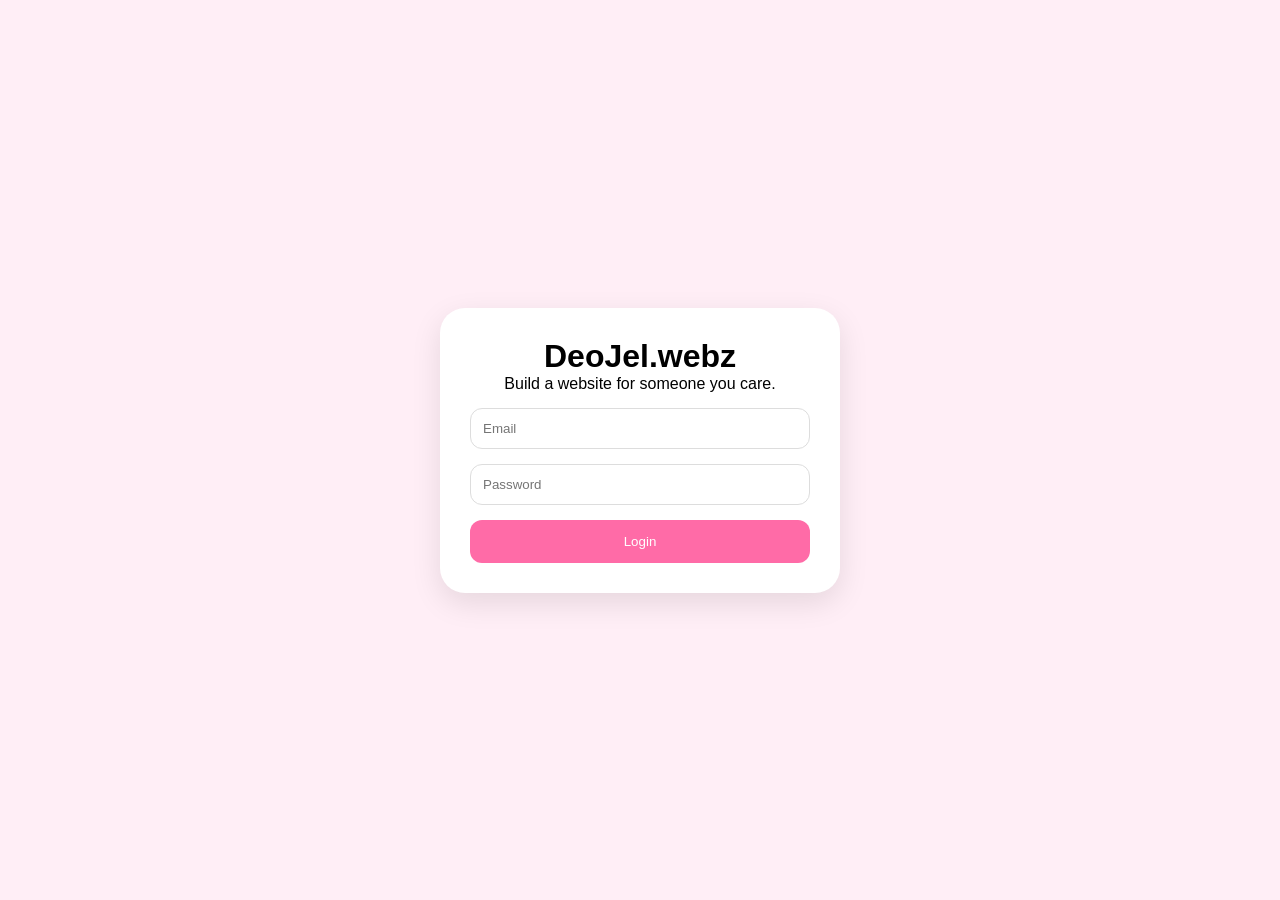
<file: index.html>
<!DOCTYPE html>
<html lang="id">
<head>
<meta charset="UTF-8">
<meta name="viewport" content="width=device-width, initial-scale=1.0">
<title>DeoJel Login</title>

      <link rel="icon" type="image/png" href="WhatsApp Image 2026-07-09 at 10.45.53-modified.png">
<link rel="stylesheet" href="styles.css">
</head>

<body>

<div class="login-container">

    <div class="login-card">
        <h1>DeoJel.webz</h1>

        <p>Build a website for someone you care.</p>

        <form id="loginForm">

            <input type="email" placeholder="Email" required>

            <input type="password" placeholder="Password" required>

            <button type="submit">Login</button>

        </form>

    </div>

</div>

<script src="login.js"></script>

</body>
</html>
</file>
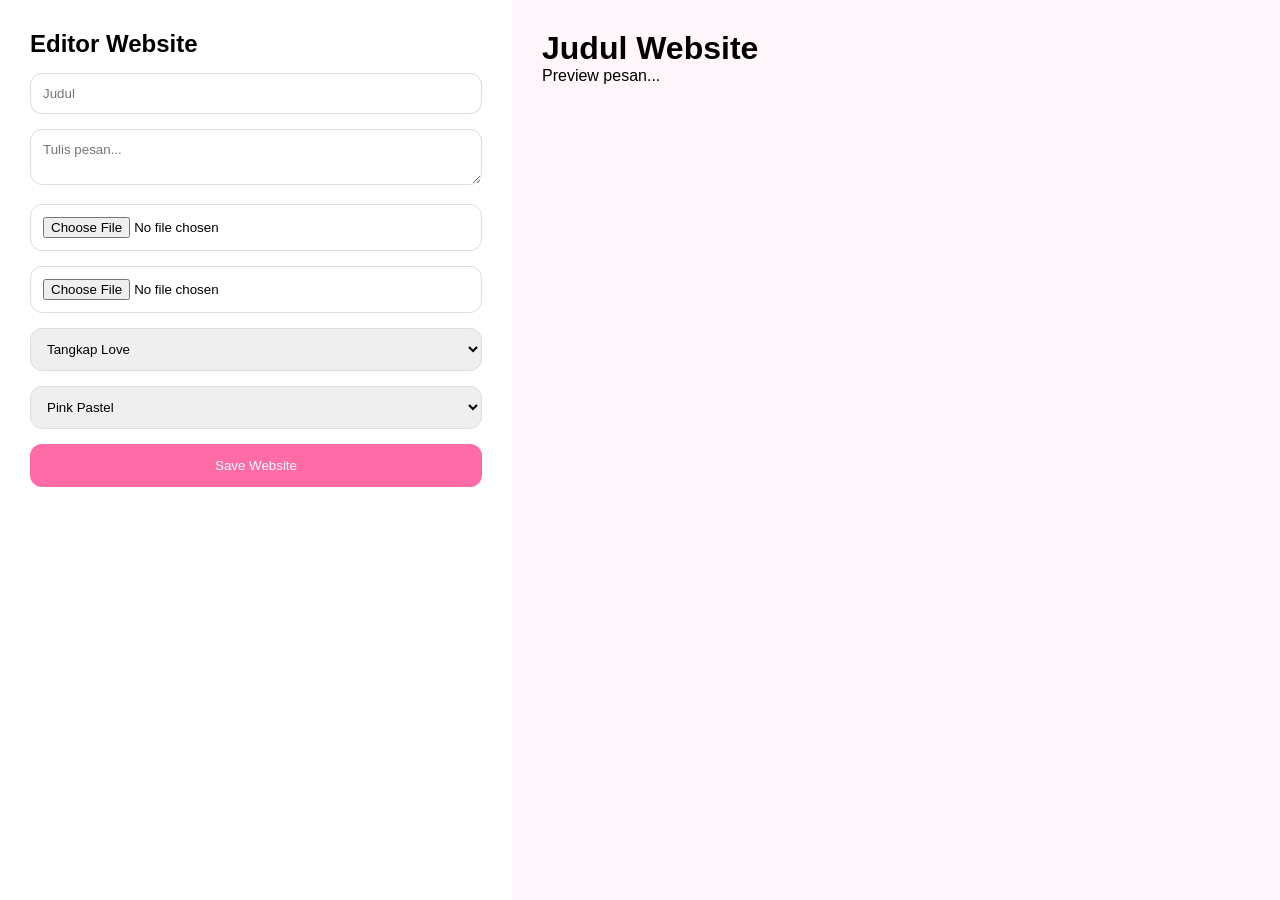
<file: builder.html>
<!DOCTYPE html>
<html lang="id">
<head>
<meta charset="UTF-8">
<meta name="viewport" content="width=device-width,initial-scale=1">
<title>Builder</title>

      <link rel="icon" type="image/png" href="WhatsApp Image 2026-07-09 at 10.45.53-modified.png">
<link rel="stylesheet" href="styles.css">

</head>
<body>

<div class="builder-container">

<div class="left-panel">

<h2>Editor Website</h2>

<input type="text" id="title" placeholder="Judul">

<textarea id="message" placeholder="Tulis pesan..."></textarea>

<input type="file" accept="image/*,video/*">

<input type="file" accept="audio/*">

<select id="game">
<option>Tangkap Love</option>
<option>Tangkap Awan</option>
<option>Tebak Tebakan</option>
<option>Tekan Icon</option>
</select>

<select id="theme">
<option>Pink Pastel</option>
<option>Bubble Gum</option>
<option>Lavender</option>
<option>Mint</option>
</select>

<button id="saveBtn">Save Website</button>

</div>

<div class="preview-panel">

<h1 id="previewTitle">Judul Website</h1>

<p id="previewMessage">Preview pesan...</p>

</div>

</div>

<script src="builder.js"></script>

</body>
</html>
</file>
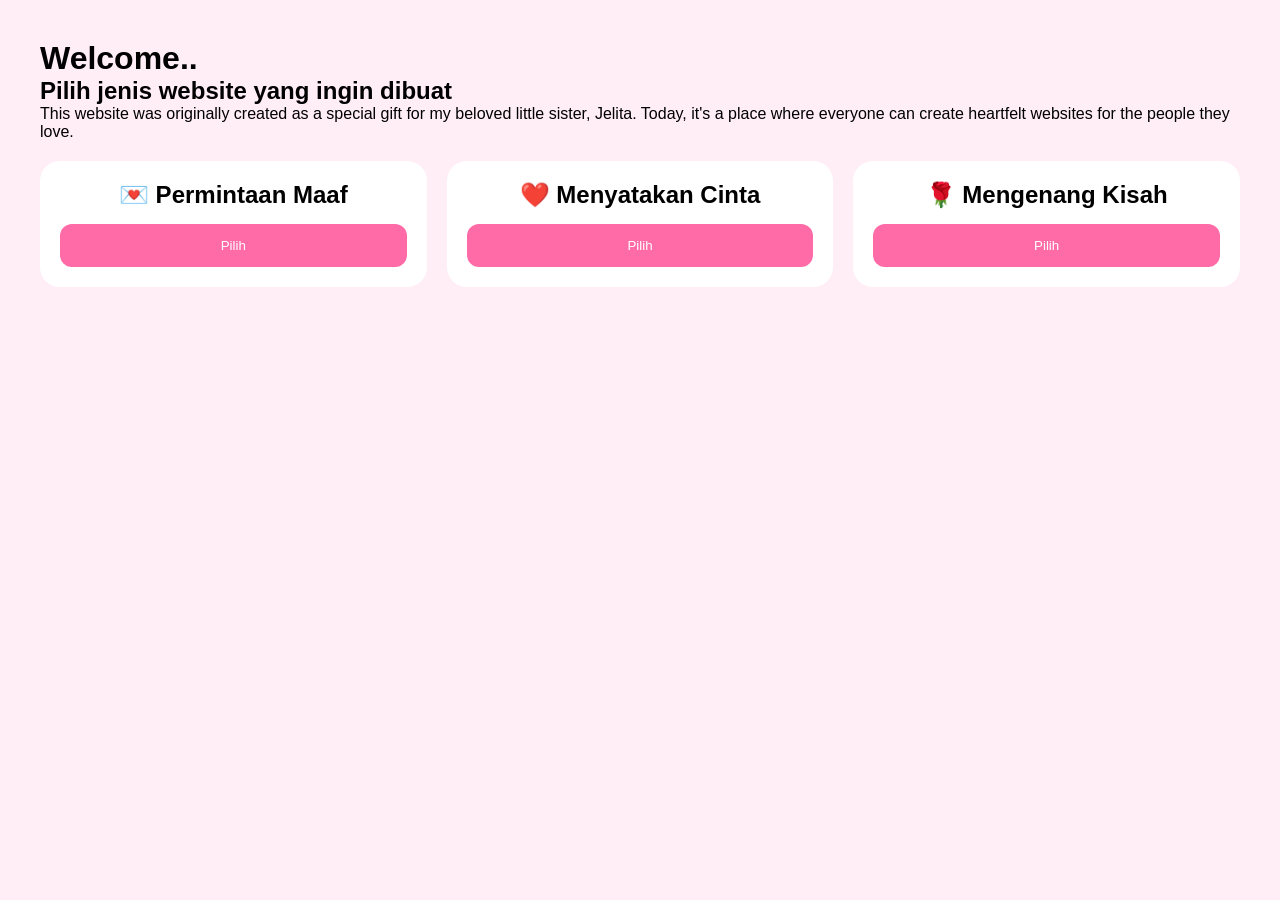
<file: dashboard.html>
<!DOCTYPE html>
<html lang="id">
<head>
<meta charset="UTF-8">
<meta name="viewport" content="width=device-width,initial-scale=1">
<title>Dashboard</title>

      <link rel="icon" type="image/png" href="WhatsApp Image 2026-07-09 at 10.45.53-modified.png">
<link rel="stylesheet" href="styles.css">

</head>
<body>

<div class="container">

<h1>Welcome..</h1>
    <h2>Pilih jenis website yang ingin dibuat
</h2>
<p>This website was originally created as a special gift for my beloved little sister, Jelita. Today, it's a place where everyone can create heartfelt websites for the people they love.</p>

<div class="template-grid">

<div class="template-card">
<h2>💌 Permintaan Maaf</h2>
<button onclick="selectTemplate('sorry')">Pilih</button>
</div>

<div class="template-card">
<h2>❤️ Menyatakan Cinta</h2>
<button onclick="selectTemplate('love')">Pilih</button>
</div>

<div class="template-card">
<h2>🌹 Mengenang Kisah</h2>
<button onclick="selectTemplate('memory')">Pilih</button>
</div>

</div>

</div>

<script src="dashboard.js"></script>

</body>
</html>
</file>
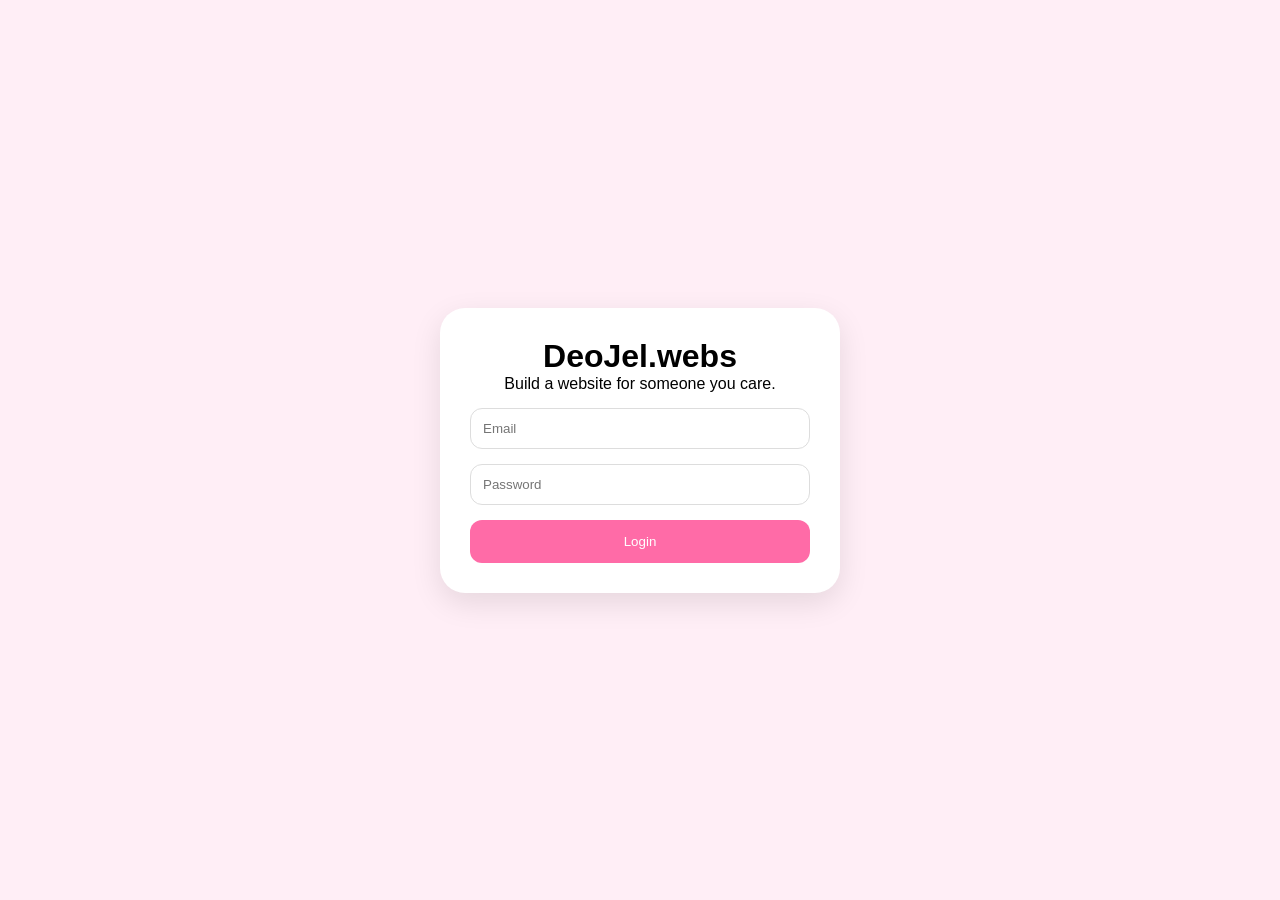
<file: login.html>
<!DOCTYPE html>
<html lang="id">
<head>
<meta charset="UTF-8">
<meta name="viewport" content="width=device-width, initial-scale=1.0">
<title>DeoJel Login</title>

      <link rel="icon" type="image/png" href="WhatsApp Image 2026-07-09 at 10.45.53-modified.png">
<link rel="stylesheet" href="styles.css">
</head>

<body>

<div class="login-container">

    <div class="login-card">
        <h1>DeoJel.webs</h1>

        <p>Build a website for someone you care.</p>

        <form id="loginForm">

            <input type="email" placeholder="Email" required>

            <input type="password" placeholder="Password" required>

            <button type="submit">Login</button>

        </form>

    </div>

</div>

<script src="login.js"></script>

</body>
</html>
</file>
<file: styles.css>
*{
    margin:0;
    padding:0;
    box-sizing:border-box;
    font-family:Poppins,sans-serif;
}

body{
    background:#ffeef6;
}

.login-container{
    min-height:100vh;
    display:flex;
    justify-content:center;
    align-items:center;
    padding:20px;
}

.login-card{
    width:100%;
    max-width:400px;
    background:white;
    border-radius:25px;
    padding:30px;
    text-align:center;
    box-shadow:0 10px 30px rgba(0,0,0,.1);
}

input,
textarea,
select{
    width:100%;
    margin-top:15px;
    padding:12px;
    border:1px solid #ddd;
    border-radius:12px;
}

button{
    width:100%;
    margin-top:15px;
    border:none;
    padding:14px;
    background:#ff6ba7;
    color:white;
    border-radius:12px;
    cursor:pointer;
}

.container{
    padding:40px;
}

.template-grid{
    margin-top:20px;
    display:grid;
    grid-template-columns:repeat(auto-fit,minmax(250px,1fr));
    gap:20px;
}

.template-card{
    background:white;
    border-radius:20px;
    padding:20px;
    text-align:center;
}

.builder-container{
    display:flex;
    min-height:100vh;
}

.left-panel{
    width:40%;
    padding:30px;
    background:white;
}

.preview-panel{
    flex:1;
    padding:30px;
    background:#fff6fb;
}

@media(max-width:768px){

    .builder-container{
        flex-direction:column;
    }

    .left-panel{
        width:100%;
    }

}
</file>
